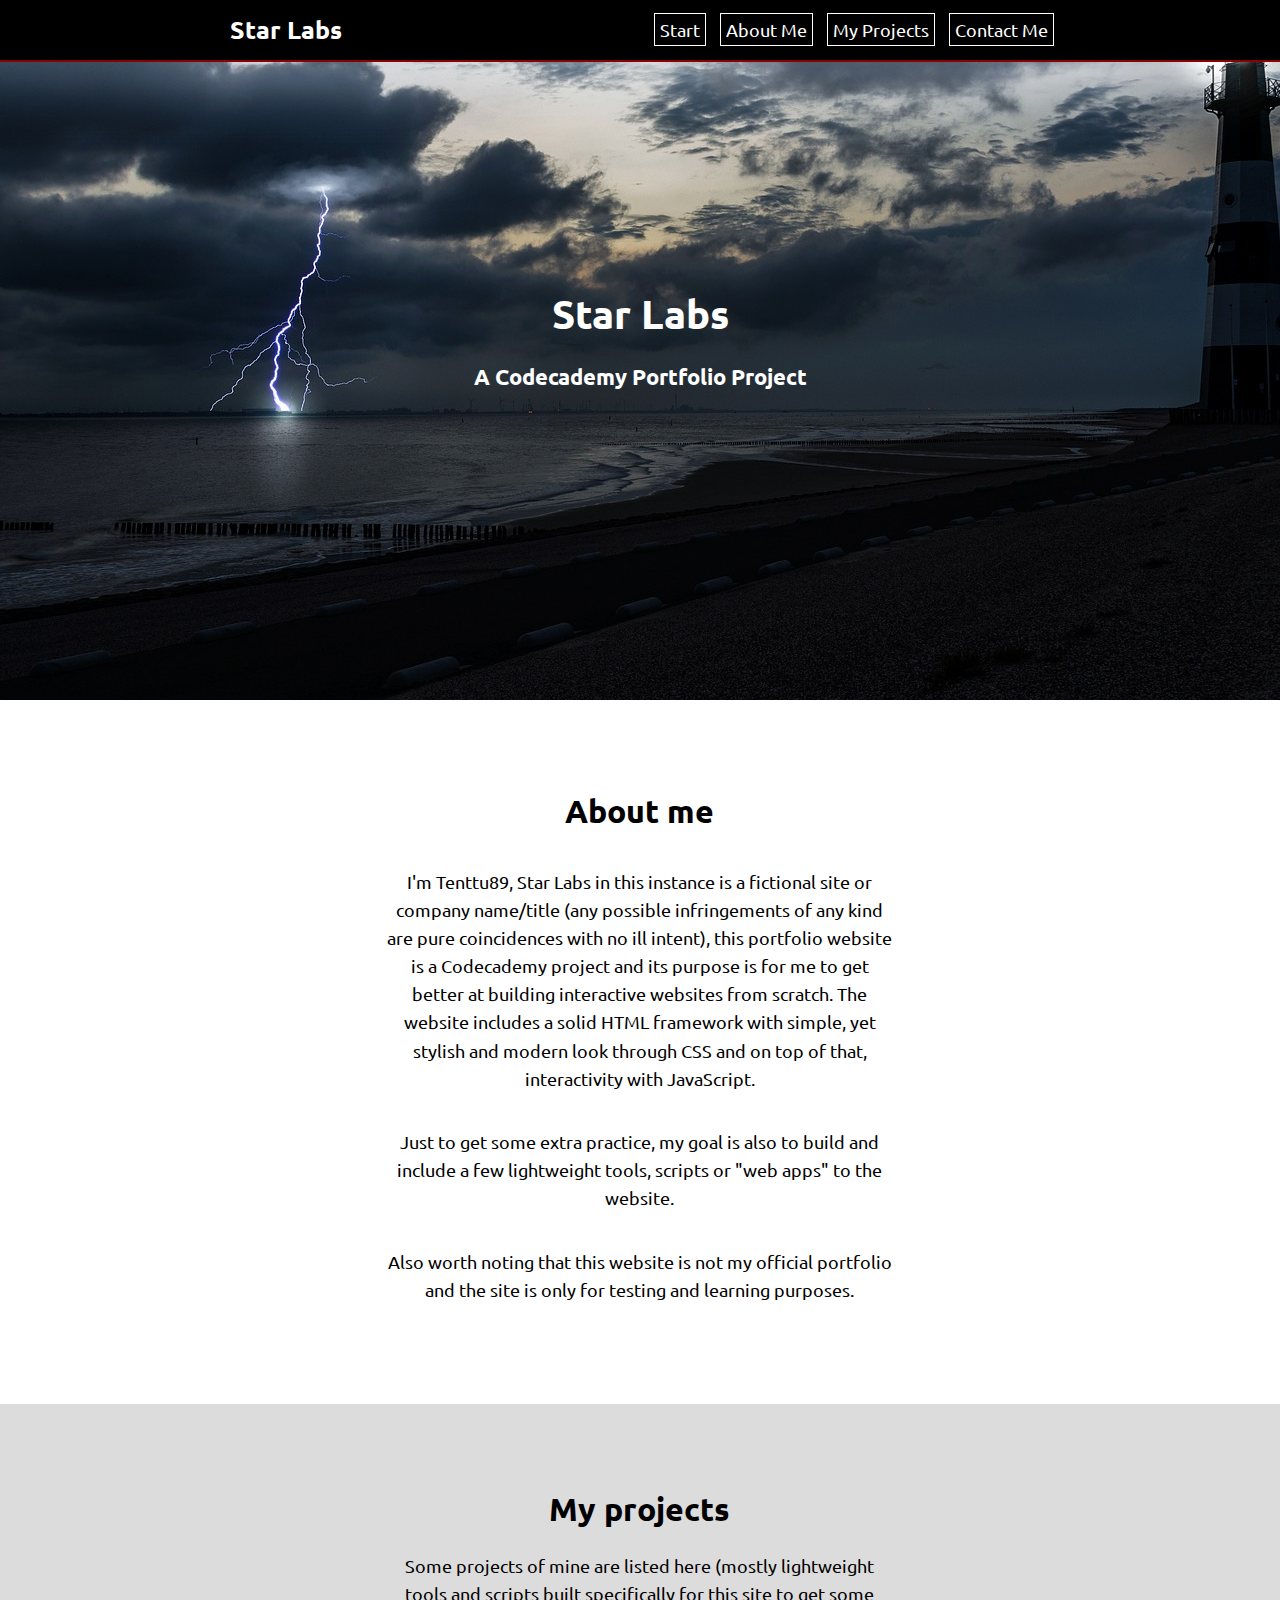
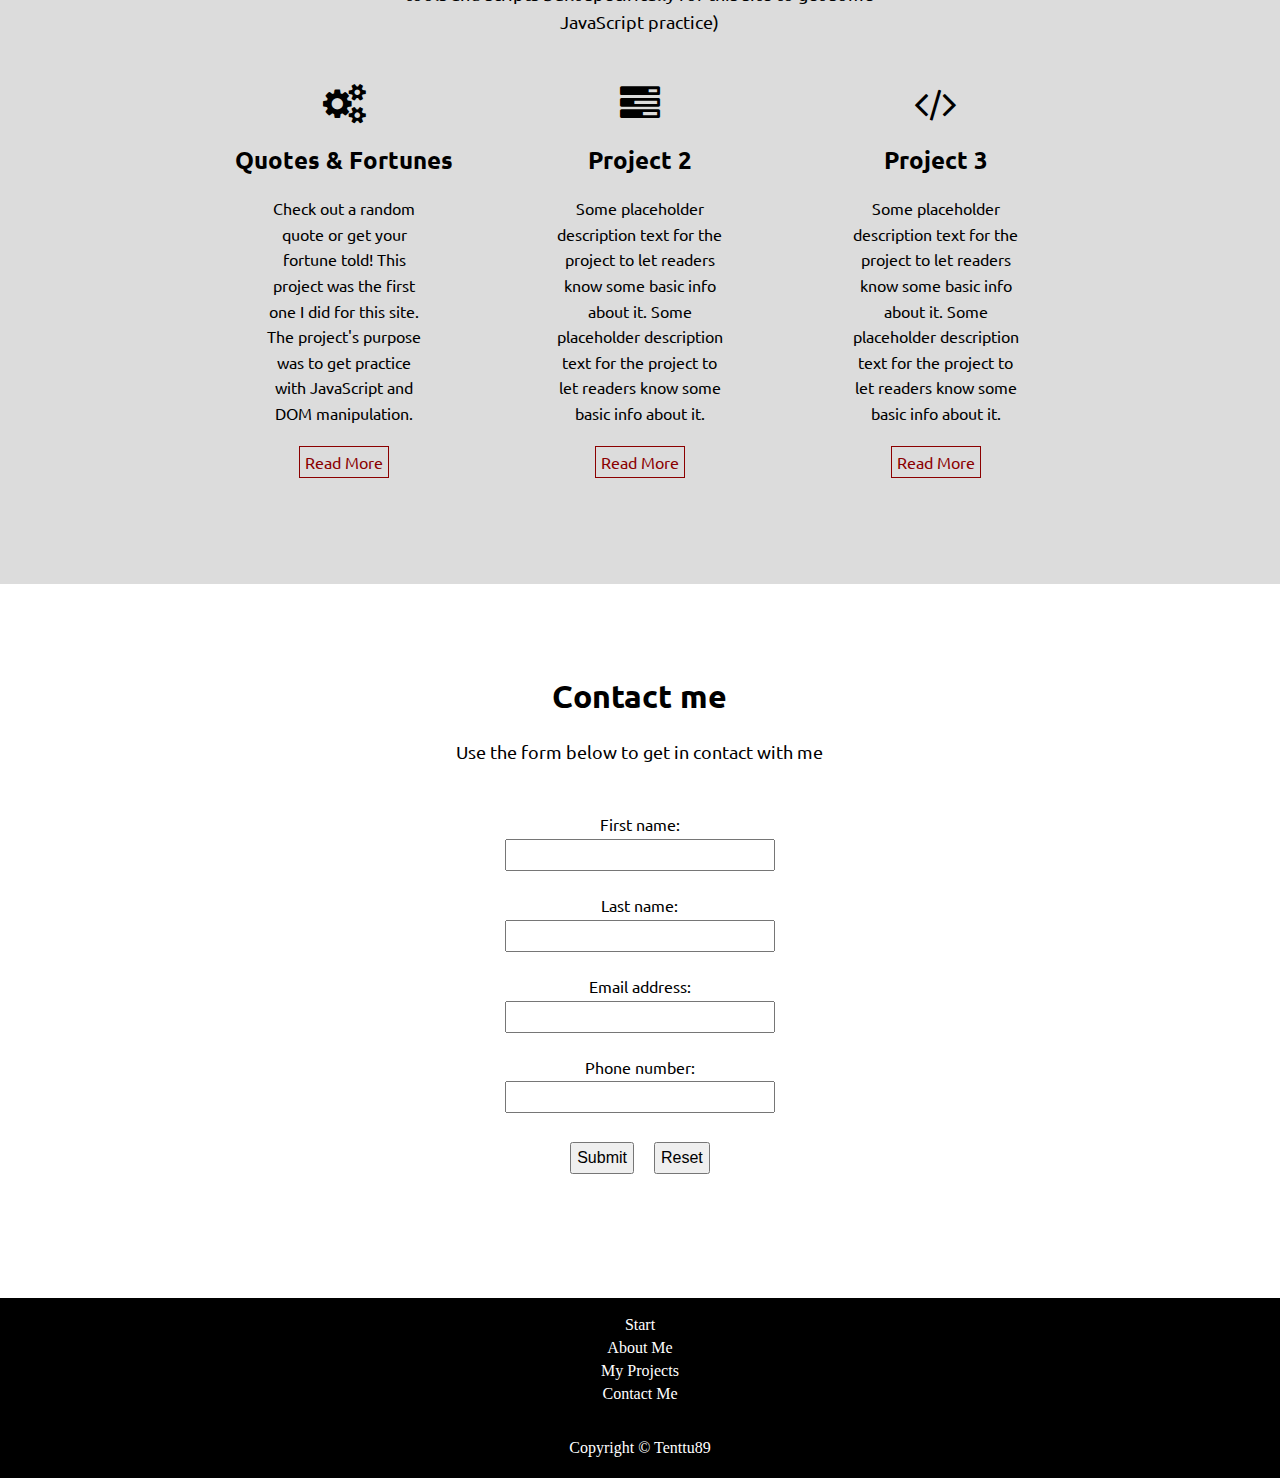
<file: index.html>
<!DOCTYPE html>
<html>

    <head>
        <!-- Meta starts -->
        <meta charset="UTF-8">
        <meta name="description" content="Codecademy Portfolio Project">
        <meta name="keywords" content="Portfolio, Project, Learning">
        <meta name="author" content="Tenttu89">
        <meta name="viewport" content="width=device-width, initial-scale=1.0">
        <!-- Meta ends -->

        <title>Star Labs - Codecademy Portfolio Project (Practice)</title>

        <!-- Linked styles, fonts and head scripts starts -->
        <link rel="stylesheet" href="./css/style.css">
        <link rel="stylesheet" href="./css/font-awesome.min.css">
        <link rel="preconnect" href="https://fonts.googleapis.com">
        <link rel="preconnect" href="https://fonts.gstatic.com" crossorigin>
        <link href="https://fonts.googleapis.com/css2?family=Ubuntu:wght@300;400;500;700&display=swap" rel="stylesheet">
        <link href="https://fonts.googleapis.com/css2?family=Roboto:wght@100;300;400;500;700;900&display=swap" rel="stylesheet">
        <!-- Linked styles, fonts and head scripts ends -->

    </head>

    <body>
        <div id="top" style="visibility: hidden;"></div>
        <div id="header">
            <div class="headerWrapper">
                <h4 class="logoText">Star Labs</h4>

                <!-- Navigation starts -->
                <div id="navOuter">
                    <ul id="navInner">
                        <li><a href="#top">Start</a></li>
                        <li><a href="#about">About Me</a></li>
                        <li><a href="#projects">My Projects</a></li>
                        <li><a href="#contact">Contact Me</a></li>
                    </ul>
                </div>
                <!-- Navigation ends -->
            </div>
        </div>

        <div id="banner">
            <h1>Star Labs</h1>
            <h3>A Codecademy Portfolio Project</h3>
        </div>

        <div id="main">
            <div class="contentWrapper">
                <!-- About me starts -->
                <div id="about" class="section">
                    <h1>About me</h1>
                    <p>I'm Tenttu89, Star Labs in this instance is a fictional site or company name/title (any possible infringements of any kind are pure coincidences with no ill intent), this portfolio website is a Codecademy project and its purpose is for me to get better at building interactive websites from scratch. The website includes a solid HTML framework with simple, yet stylish and modern look through CSS and on top of that, interactivity with JavaScript.</p>
                    <p>Just to get some extra practice, my goal is also to build and include a few lightweight tools, scripts or "web apps" to the website.</p>
                    <p>Also worth noting that this website is not my official portfolio and the site is only for testing and learning purposes.</p>
                </div>
                <!-- About me ends -->

                <!-- My projects starts -->
                <div id="projectBg">
                    <div id="projects" class="section">
                        <h1>My projects</h1>
                        <p class="sectionIntro">Some projects of mine are listed here (mostly lightweight tools and scripts built specifically for this site to get some JavaScript practice)</p>
                        <div class="projectContainer">
                            <div class="projectItem first">
                                <i class="fa fa-cogs"></i>
                                <h2>Quotes & Fortunes</h2>
                                <p>Check out a random quote or get your fortune told! This project was the first one I did for this site. The project's purpose was to get practice with JavaScript and DOM manipulation.</p>
                                <a href="./project1.html" class="projectButton">Read More</a>
                            </div>
                            <div class="projectItem second">
                                <i class="fa fa-tasks"></i>
                                <h2>Project 2</h2>
                                <p>Some placeholder description text for the project to let readers know some basic info about it. Some placeholder description text for the project to let readers know some basic info about it.</p>
                                <a href="./project2.html" class="projectButton">Read More</a>
                            </div>
                            <div class="projectItem third">
                                <i class="fa fa-code"></i>
                                <h2>Project 3</h2>
                                <p>Some placeholder description text for the project to let readers know some basic info about it. Some placeholder description text for the project to let readers know some basic info about it.</p>
                                <a href="./project3.html" class="projectButton">Read More</a>
                            </div>
                        </div>
                    </div>
                </div>
                <!-- My projects ends -->

                <!-- Contact me starts -->
                <div id="contact" class="section">
                    <h1>Contact me</h1>
                    <p class="sectionIntro">Use the form below to get in contact with me</p>
                    <form id="contactForm">
                        <label for="firstName">First name:</label><br/>
                        <input type="text" id="firstName" name="firstName" required /><br/>
                        <label for="lastName">Last name:</label><br/>
                        <input type="text" id="lastName" name="lastName" required /><br/>
                        <label for="email">Email address:</label><br/>
                        <input type="email" id="email" name="email" required /><br/>
                        <label for="phone">Phone number:</label><br/>
                        <input type="number" id="phone" name="phone" required /><br/>
                        <input type="button" id="submitButton" name="submitButton" value="Submit" />
                        <input type="button" id="resetButton" name="resetButton" value="Reset" />
                    </form>
                </div>
                <!-- Contact me ends -->
            </div>
        </div>

        <div id="footer">
            <ul>
                <li><a href="#top">Start</a></li>
                <li><a href="#about">About Me</a></li>
                <li><a href="#projects">My Projects</a></li>
                <li><a href="#contact">Contact Me</a></li>
            </ul>
            <p class="copyright">Copyright &copy; Tenttu89</p>
        </div>

        <!-- Scroll to top starts -->
        <div id="scrollTopWrapper" class="d-none d-sm-block">
            <p id="scrollTop"> <a href="#top"><span></span></a> </p>
        </div>
        <!-- Scroll to top ends --> 

        <!-- Footer scripts starts -->
        <script type="text/javascript" src="./js/main.js"></script>
        <!-- Footer scripts ends -->
    </body>

</html>
</file>
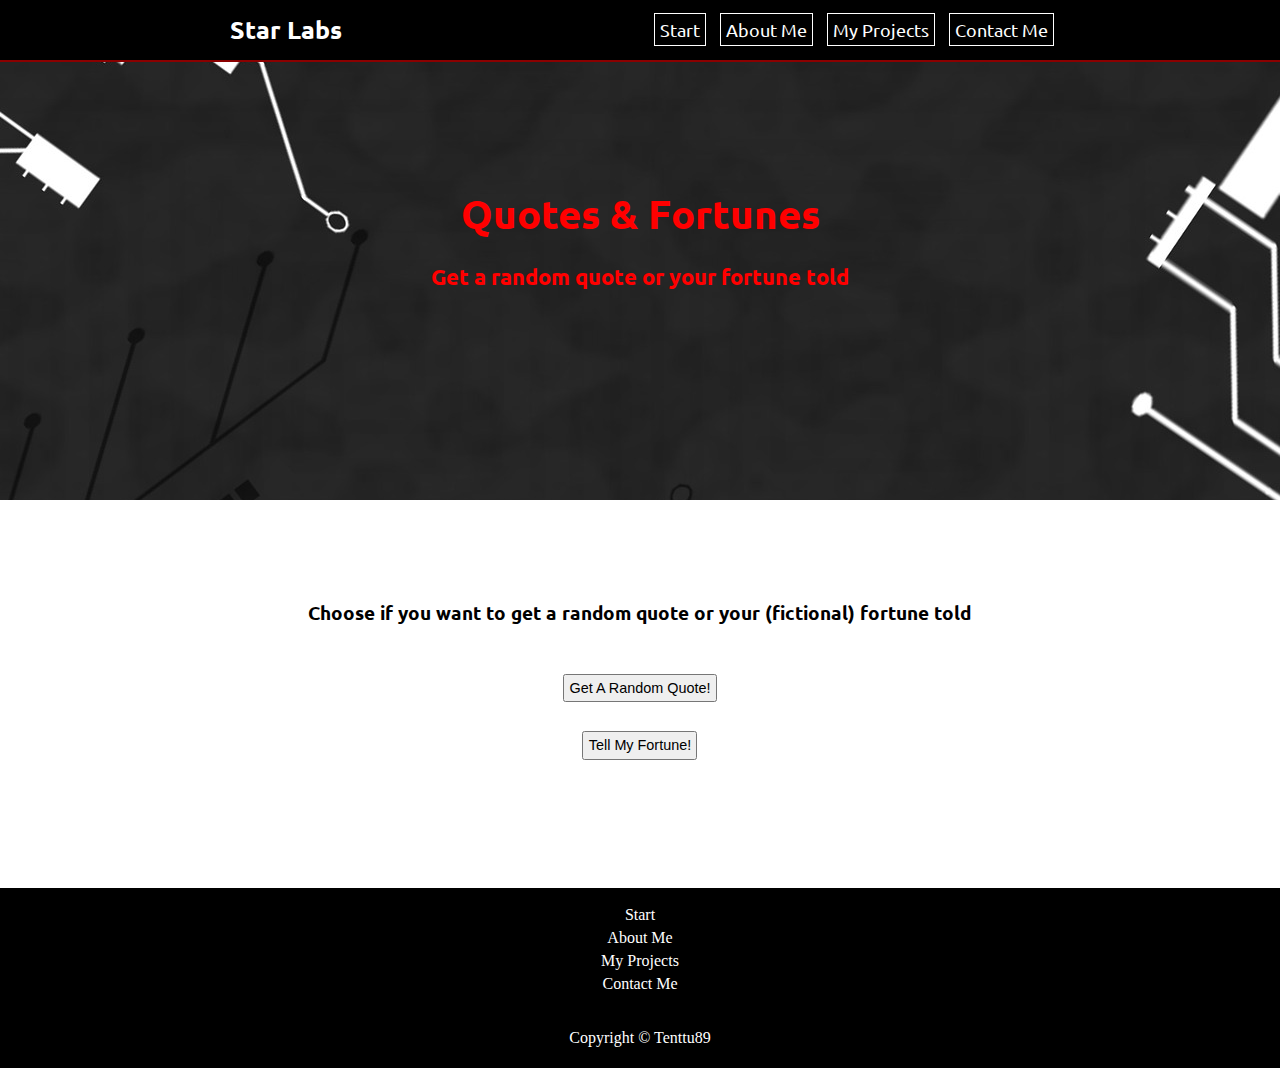
<file: project1.html>
<!DOCTYPE html>
<html>

    <head>
        <!-- Meta starts -->
        <meta charset="UTF-8">
        <meta name="description" content="Codecademy Portfolio Project">
        <meta name="keywords" content="Portfolio, Project, Learning">
        <meta name="author" content="Tenttu89">
        <meta name="viewport" content="width=device-width, initial-scale=1.0">
        <!-- Meta ends -->

        <title>Star Labs - Project 1 - Quotes & Fortunes</title>

        <!-- Linked styles, fonts and head scripts starts -->
        <link rel="stylesheet" href="./css/style.css">
        <link rel="stylesheet" href="./css/font-awesome.min.css">
        <link rel="preconnect" href="https://fonts.googleapis.com">
        <link rel="preconnect" href="https://fonts.gstatic.com" crossorigin>
        <link href="https://fonts.googleapis.com/css2?family=Ubuntu:wght@300;400;500;700&display=swap" rel="stylesheet">
        <link href="https://fonts.googleapis.com/css2?family=Roboto:wght@100;300;400;500;700;900&display=swap" rel="stylesheet">
        <!-- Linked styles, fonts and head scripts ends -->

    </head>

    <body>
        <div id="top" style="visibility: hidden;"></div>
        <div id="header">
            <div class="headerWrapper">
                <h4 class="logoText">Star Labs</h4>

                <!-- Navigation starts -->
                <div id="navOuter">
                    <ul id="navInner">
                        <li><a href="./index.html#top">Start</a></li>
                        <li><a href="./index.html#about">About Me</a></li>
                        <li><a href="./index.html#projects">My Projects</a></li>
                        <li><a href="./index.html#contact">Contact Me</a></li>
                    </ul>
                </div>
                <!-- Navigation ends -->
            </div>
        </div>

        <div id="bannerProjectPage">
            <h1>Quotes & Fortunes</h1>
            <h3>Get a random quote or your fortune told</h3>
        </div>

        <div id="main">
            <div class="contentWrapper">
                <div id="projectDiv1" class="section">
                    <!-- Project starts -->
                    <h3>Choose if you want to get a random quote or your (fictional) fortune told</h3>
                    <input type="button" id="quoteButton" name="quoteButton" value="Get A Random Quote!" /><br/>
                    <input type="button" id="fortuneButton" name="fortuneButton" value="Tell My Fortune!" /><br/>

                    <div id="resultArea" class="resultBox">
                        <p id="quoteText"></p>
                    </div>
                    <!-- Project ends -->
                </div>
            </div>
        </div>

        <div id="footer">
            <ul>
                <li><a href="index.html#top">Start</a></li>
                <li><a href="#about">About Me</a></li>
                <li><a href="#projects">My Projects</a></li>
                <li><a href="#contact">Contact Me</a></li>
            </ul>
            <p class="copyright">Copyright &copy; Tenttu89</p>
        </div>

        <!-- Scroll to top starts -->
        <div id="scrollTopWrapper" class="d-none d-sm-block">
            <p id="scrollTop"> <a href="#top"><span></span></a> </p>
        </div>
        <!-- Scroll to top ends --> 

        <!-- Footer scripts starts -->
        <script type="text/javascript" src="./js/main.js"></script>
        <!-- Footer scripts ends -->
    </body>

</html>
</file>
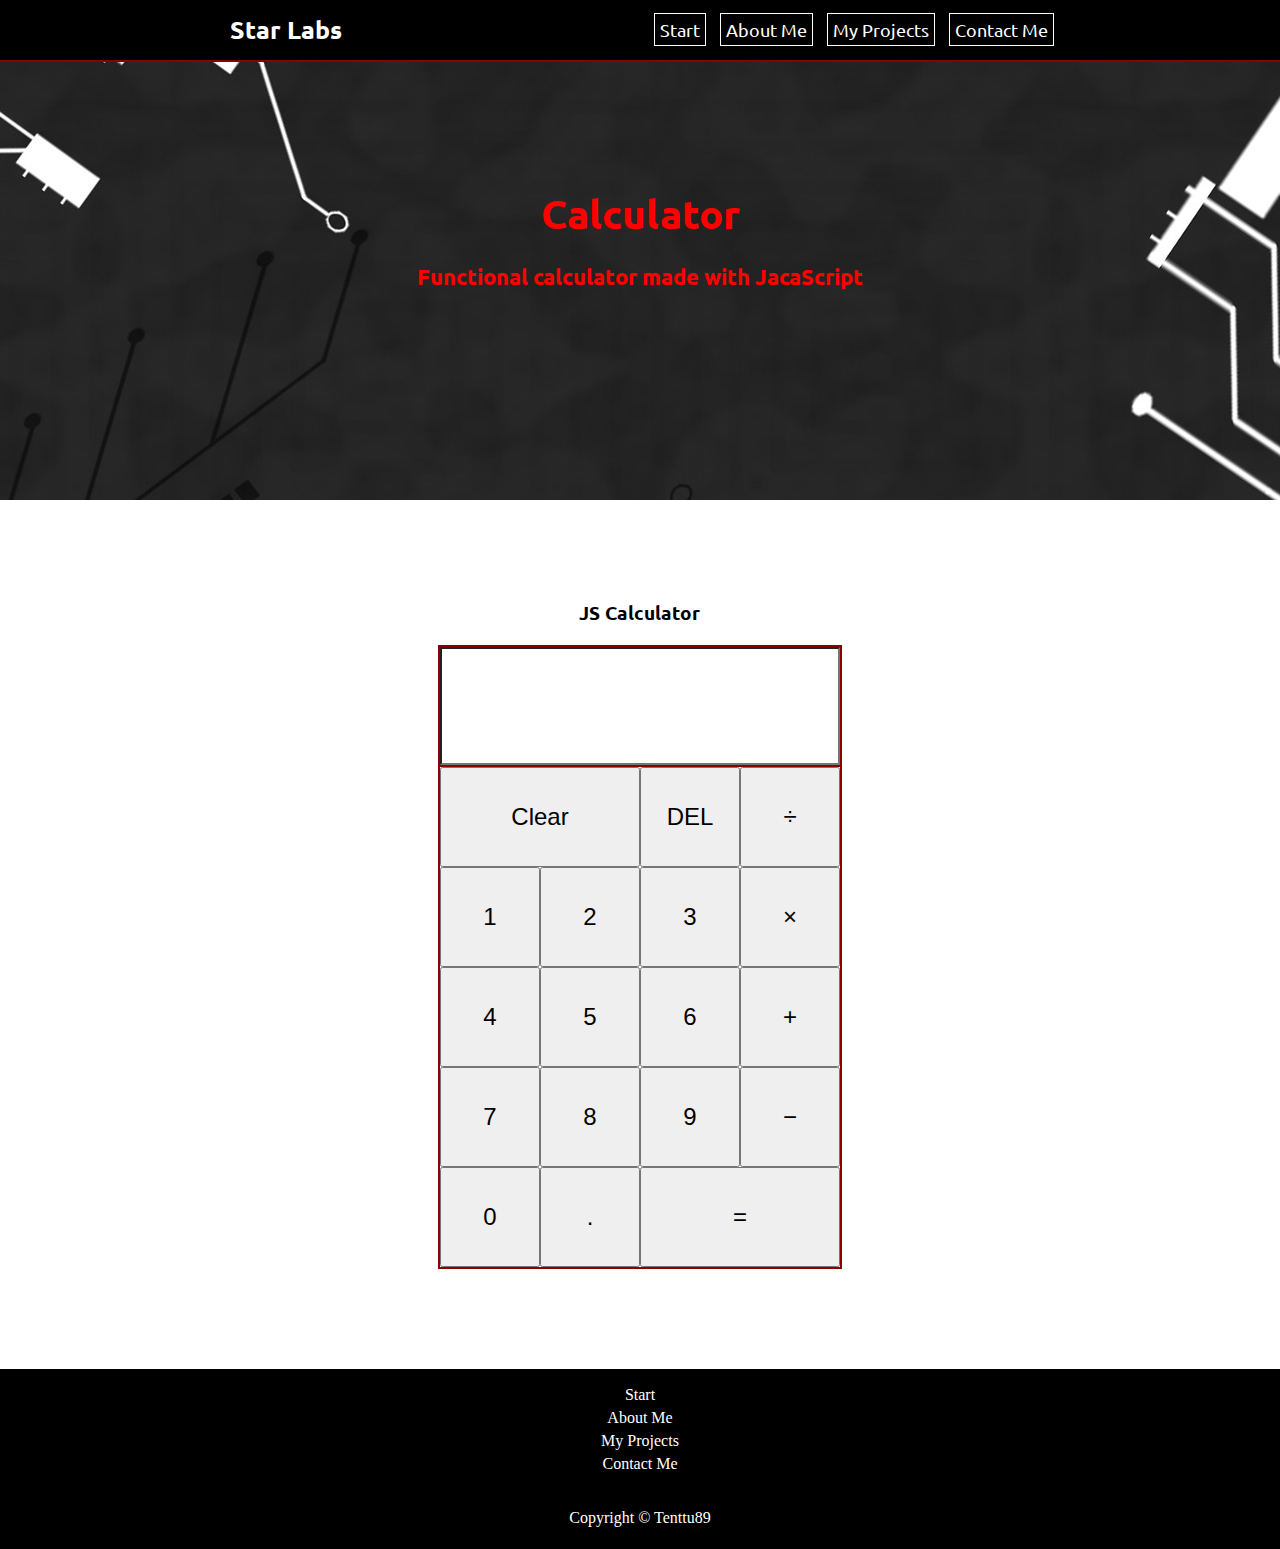
<file: project2.html>
<!DOCTYPE html>
<html>

    <head>
        <!-- Meta starts -->
        <meta charset="UTF-8">
        <meta name="description" content="Codecademy Portfolio Project">
        <meta name="keywords" content="Portfolio, Project, Learning">
        <meta name="author" content="Tenttu89">
        <meta name="viewport" content="width=device-width, initial-scale=1.0">
        <!-- Meta ends -->

        <title>Star Labs - Project 2 - Calculator</title>

        <!-- Linked styles, fonts and head scripts starts -->
        <link rel="stylesheet" href="./css/style.css">
        <link rel="stylesheet" href="./css/font-awesome.min.css">
        <link rel="preconnect" href="https://fonts.googleapis.com">
        <link rel="preconnect" href="https://fonts.gstatic.com" crossorigin>
        <link href="https://fonts.googleapis.com/css2?family=Ubuntu:wght@300;400;500;700&display=swap" rel="stylesheet">
        <link href="https://fonts.googleapis.com/css2?family=Roboto:wght@100;300;400;500;700;900&display=swap" rel="stylesheet">
        <!-- Linked styles, fonts and head scripts ends -->

    </head>

    <body>
        <div id="top" style="visibility: hidden;"></div>
        <div id="header">
            <div class="headerWrapper">
                <h4 class="logoText">Star Labs</h4>

                <!-- Navigation starts -->
                <div id="navOuter">
                    <ul id="navInner">
                        <li><a href="./index.html#top">Start</a></li>
                        <li><a href="./index.html#about">About Me</a></li>
                        <li><a href="./index.html#projects">My Projects</a></li>
                        <li><a href="./index.html#contact">Contact Me</a></li>
                    </ul>
                </div>
                <!-- Navigation ends -->
            </div>
        </div>

        <div id="bannerProjectPage">
            <h1>Calculator</h1>
            <h3>Functional calculator made with JacaScript</h3>
        </div>

        <div id="main">
            <div class="contentWrapper">
                <div id="projectDiv1" class="section">
                    <!-- Project starts -->
                    <h3>JS Calculator</h3>
                    
                    <div id="calcOuterContainer">
                        <div id="calcInnerContainer">
                            <div id="calcOutput">
                                <input id="calcOutputField1" name="calcOutputField1" value="" />
                                <input id="calcOutputField2" name="calcOutputField2" value="" />
                            </div>
                            <button id="calcBtnClear">Clear</button>
                            <button id="calcBtnDel">DEL</button>
                            <button id="calcBtnDivision" class="calcNumOperatorBtn" value="/">&divide;</button>
                            <button id="calcBtnOne" class="calcNumOperatorBtn" value="1">1</button>
                            <button id="calcBtnTwo" class="calcNumOperatorBtn" value="2">2</button>
                            <button id="calcBtnThree" class="calcNumOperatorBtn" value="3">3</button>
                            <button id="calcBtnMultiply" class="calcNumOperatorBtn" value="*">&times;</button>
                            <button id="calcBtnFour" class="calcNumOperatorBtn" value="4">4</button>
                            <button id="calcBtnFive" class="calcNumOperatorBtn" value="5">5</button>
                            <button id="calcBtnSix" class="calcNumOperatorBtn" value="6">6</button>
                            <button id="calcBtnPlus" class="calcNumOperatorBtn" value="+">&plus;</button>
                            <button id="calcBtnSeven" class="calcNumOperatorBtn" value="7">7</button>
                            <button id="calcBtnEight" class="calcNumOperatorBtn" value="8">8</button>
                            <button id="calcBtnNine" class="calcNumOperatorBtn" value="9">9</button>
                            <button id="calcBtnMinus" class="calcNumOperatorBtn"value="-">&minus;</button>
                            <button id="calcBtnZero" class="calcNumOperatorBtn" value="0">0</button>
                            <button id="calcBtnDot" class="calcNumOperatorBtn" value=".">.</button>
                            <button id="calcBtnEquals">&equals;</button>
                        </div>
                    </div>

                    <!-- Project ends -->
                </div>
            </div>
        </div>

        <div id="footer">
            <ul>
                <li><a href="index.html#top">Start</a></li>
                <li><a href="#about">About Me</a></li>
                <li><a href="#projects">My Projects</a></li>
                <li><a href="#contact">Contact Me</a></li>
            </ul>
            <p class="copyright">Copyright &copy; Tenttu89</p>
        </div>

        <!-- Scroll to top starts -->
        <div id="scrollTopWrapper" class="d-none d-sm-block">
            <p id="scrollTop"> <a href="#top"><span></span></a> </p>
        </div>
        <!-- Scroll to top ends --> 

        <!-- Footer scripts starts -->
        <script type="text/javascript" src="./js/main.js"></script>
        <!-- Footer scripts ends -->
    </body>

</html>
</file>
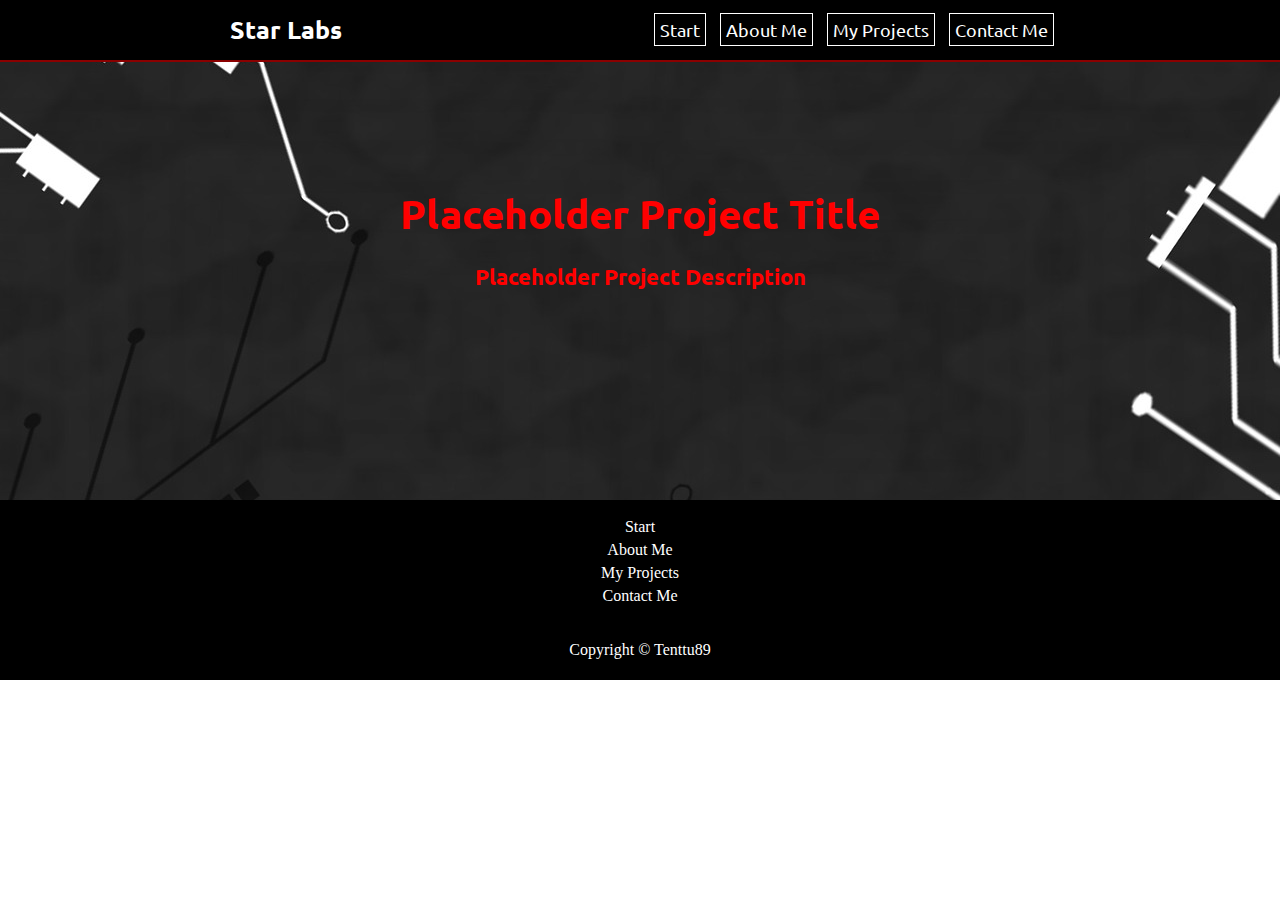
<file: project3.html>
<!DOCTYPE html>
<html>

    <head>
        <!-- Meta starts -->
        <meta charset="UTF-8">
        <meta name="description" content="Codecademy Portfolio Project">
        <meta name="keywords" content="Portfolio, Project, Learning">
        <meta name="author" content="Tenttu89">
        <meta name="viewport" content="width=device-width, initial-scale=1.0">
        <!-- Meta ends -->

        <title>Star Labs - Project 3</title>

        <!-- Linked styles, fonts and head scripts starts -->
        <link rel="stylesheet" href="./css/style.css">
        <link rel="stylesheet" href="./css/font-awesome.min.css">
        <link rel="preconnect" href="https://fonts.googleapis.com">
        <link rel="preconnect" href="https://fonts.gstatic.com" crossorigin>
        <link href="https://fonts.googleapis.com/css2?family=Ubuntu:wght@300;400;500;700&display=swap" rel="stylesheet">
        <link href="https://fonts.googleapis.com/css2?family=Roboto:wght@100;300;400;500;700;900&display=swap" rel="stylesheet">
        <!-- Linked styles, fonts and head scripts ends -->

    </head>

    <body>
        <div id="top" style="visibility: hidden;"></div>
        <div id="header">
            <div class="headerWrapper">
                <h4 class="logoText">Star Labs</h4>

                <!-- Navigation starts -->
                <div id="navOuter">
                    <ul id="navInner">
                        <li><a href="#top">Start</a></li>
                        <li><a href="#about">About Me</a></li>
                        <li><a href="#projects">My Projects</a></li>
                        <li><a href="#contact">Contact Me</a></li>
                    </ul>
                </div>
                <!-- Navigation ends -->
            </div>
        </div>

        <div id="bannerProjectPage">
            <h1>Placeholder Project Title</h1>
            <h3>Placeholder Project Description</h3>
        </div>

        <div id="main">
            <!-- Project starts -->

            

            <!-- Project ends -->
        </div>

        <div id="footer">
            <ul>
                <li><a href="#top">Start</a></li>
                <li><a href="#about">About Me</a></li>
                <li><a href="#projects">My Projects</a></li>
                <li><a href="#contact">Contact Me</a></li>
            </ul>
            <p class="copyright">Copyright &copy; Tenttu89</p>
        </div>

        <!-- Scroll to top starts -->
        <div id="scrollTopWrapper" class="d-none d-sm-block">
            <p id="scrollTop"> <a href="#top"><span></span></a> </p>
        </div>
        <!-- Scroll to top ends --> 

        <!-- Footer scripts starts -->
        <script type="text/javascript" src="./js/main.js"></script>
        <!-- Footer scripts ends -->
    </body>

</html>
</file>
<file: css/style.css>
/* Global styles */

html {
    scroll-behavior: smooth;
}

#about, #projects, #contact {
    padding-top: 70px;
    margin-top: 0px;
}

body {
    width: 100%;
    height: 100%;
    padding: 0;
    margin: 0;
}

p {
    line-height: 1.6em;
}

/* Header styles */

.headerWrapper {
    width: 66%;
    margin: 0 auto;
}

#header {
    background-color:#000;
    height: 60px;
    color:#fff;
    position: fixed;
    width: 100%;
    border-bottom: 2px solid #8B0000;
}

#header .logoText {
    margin: 0;
    font-size: 25px;
    font-family: 'Ubuntu';
    padding-left: 0.5em;
    padding-top: 0.5em;
    width: 4.5em;
    float: left;
}

#navInner {
    list-style-type: none;
    float: right;
    padding-right: 0.5em;
    font-size: 1.1em;
    font-family: 'Ubuntu'; 
    margin-top: 1.1em;
}

#navInner li {
    display: inline;
    font-family: 'Ubuntu';
    border: 1px solid #FFF;
    padding: 5px;
    margin-left: 10px;
    transition: background-color 500ms ease-out;
}

#navInner li:hover {
    cursor: pointer;
    background:#8B0000;
}

#navInner a {
    color: #FFF;
    text-decoration: none;
}

/* Main styles */

#banner {
    height: 700px;
    background: url('../img/bannerBg.jpg') center;
    text-align: center;
    display: flex;
    flex-direction: column;
    justify-content: center;
    align-items: center;
}

#banner h1 {
    margin: 0;
    color: #FFF;
    font-size: 2.5em;
    font-family: 'Ubuntu';
}

#banner h3 {
    color: #FFF;
    font-size: 1.4em;
    font-family: 'Ubuntu';
}

#bannerProjectPage {
    height: 500px;
    background: url('../img/projectBg.jpg') center;
    text-align: center;
    display: flex;
    flex-direction: column;
    justify-content: center;
    align-items: center;
}

#bannerProjectPage h1 {
    margin: 0;
    color: #FF0000;
    font-size: 2.5em;
    font-family: 'Ubuntu';
}

#bannerProjectPage h3 {
    color: #FF0000;
    font-size: 1.4em;
    font-family: 'Ubuntu';
}

#main {
    width: 100%;
    margin: 0 auto;
    text-align: center;
    font-family: 'Ubuntu';
}

.contentWrapper {
    width: 100%;
    margin: 0 auto;
}

.section {
    width: 66%;
    margin-top: 100px;
    margin-bottom: 100px;
    margin-left: auto;
    margin-right: auto;
}

.sectionIntro {
    font-size: 1.1em;
    width: 60%;
    margin: 0 auto;
}

#about p {
    width: 60%;
    margin: 2em auto;
    font-size: 1.1em;
}

#projectBg {
    background-color: #dcdcdc;
}

#projects {
    padding-top: 4em;
    padding-bottom: 7em;
    margin-bottom: 70px;
}

#projects .fa {
    font-size: 2.5em;
}

.projectContainer {
    display: flex;
    flex-flow: row wrap;
    justify-content: space-between;
    margin-top: 3em;
}

@media screen and (max-width: 1000px) {
    .projectContainer { 
      flex-direction: column;
    }
    .second {
      order: 2;
    }
    .third {
      order: 3;
    }
    .projectItem {
        width: 100% !important;
    }
    .projectItem:not(:last-child) {
        margin-bottom: 4em;
    }
}

.projectItem {
    width: 30%;
}

.projectItem p {
    margin: 0 auto !important;
    width: 66% !important;
    padding-bottom: 1.6em;
}

.projectButton {
    text-decoration: none;
    color: #8B0000;
    border: 1px solid #8B0000;
    padding: 5px;
    transition: background-color 500ms ease-out, color 400ms ease-out;
}

.projectButton:hover {
    cursor: pointer;
    background: #8B0000;
    color: #FFF;
}

#contact {
    margin-top: -70px;
}

#contactForm {
    margin-top: 3em;
}

#contactForm input {
    margin-bottom: 1.5em;
    margin-top: 0.3em;
    padding: 5px;
    font-size: 16px;
}

#firstName, #lastName, #phone, #email {
    width: 16em;
    text-align: center;
}

input#submitButton {
    margin-right: 1em;
}

/* Footer styles */

#footer {
    background-color:#000;
    color:#fff;
    padding-top: 0.1em;
    padding-bottom: 0.1em;
    position: relative;
    bottom: 0;
}

#footer ul {
    list-style-type: none;
    text-align: center;
    padding-left: 0;
}

#footer li {
    margin-bottom: 5px;
}

#footer a {
    color: #FFF;
    text-decoration: none;
}

#scrollTopWrapper {
    position: fixed;
    right: 25px;
    bottom: 5px;
    z-index: 50;
    overflow: hidden;
}

#scrollTop {
    display: none;
}

#scrollTop a {
    border: 2px solid #8B0000;
    display: block;
    background-color: transparent;
    text-align: center;
    text-decoration: none;
    transition: all 1s ease 0s;
    width: 45px;
    margin: 0 auto;
}

#scrollTop a:hover {
    background:#8B0000;
}

#scrollTop span:hover:before {
    color: #FFF;
}

#scrollTop span {
    display: block;
    transition: all 1s ease 0s;
    z-index: 1;
    margin-bottom: 0;
    width: 41px;
    height: 41px;
    background: none;
    position: relative;
    overflow: hidden;
}

#scrollTop span:before {
    top: 0;
}

#scrollTop span:before, #scrollTop span:after {
    content: "\f062";
    font-size: 19px;
    font-family: FontAwesome;
    line-height: 41px;
    position: absolute;
    left: 0;
    width: 45px;
    text-align: center;
    transition: all 0.5s ease 0s;
    color:#8B0000;
}

#scrollTop span:after {
    top: 50px;
    color: #FFF;
}

.copyright {
    text-align: center;
    margin-top: 2em;
}

/* Project 1 styles */

.resultBox {
    border: 2px solid #8B0000;
    display: none;
    height: 50px;
    width: 50%;
    margin: 0 auto;
    text-align: center;
}

#quoteText {
    color: #000;
    font-size: 1.2em;
    margin: 0.4em;
}

#quoteButton {
    margin-top: 2em;
    margin-bottom: 2em;
    font-size: 0.9em;
    padding: 0.3em;
}

#fortuneButton {
    margin-bottom: 2em;
    font-size: 0.9em;
    padding: 0.3em;
}

/* Project 2 styles */

#calcOuterContainer {
    display: grid;
    justify-content: center;
}

#calcInnerContainer {
    display: grid;
    grid-template-columns: repeat(4, 100px);
    grid-template-rows: minmax(120px, auto) repeat(5, 100px);
    justify-content: center;
    border: 2px solid #8B0000;
}

#calcInnerContainer button {
    font-size: 1.5em;
}

#calcInnerContainer button:hover {
    background-color: #d3d3d3;
    cursor: pointer;
}

#calcOutput {
    grid-column: span 4;
    border-bottom: 2px solid #8B0000;
}

#calcOutputField1 {
    width: 98%;
    height: 50px;
    border-bottom: none;
    text-align: right;
    font-size: 1.4em;
}

#calcOutputField2 {
    width: 98%;
    height: 60px;
    border-top: none;
    text-align: right;
    font-size: 2.4em;
}

#calcBtnClear {
    grid-column: span 2;
}

#calcBtnEquals {
    grid-column: span 2;
    font-size: 3em;
}
</file>
